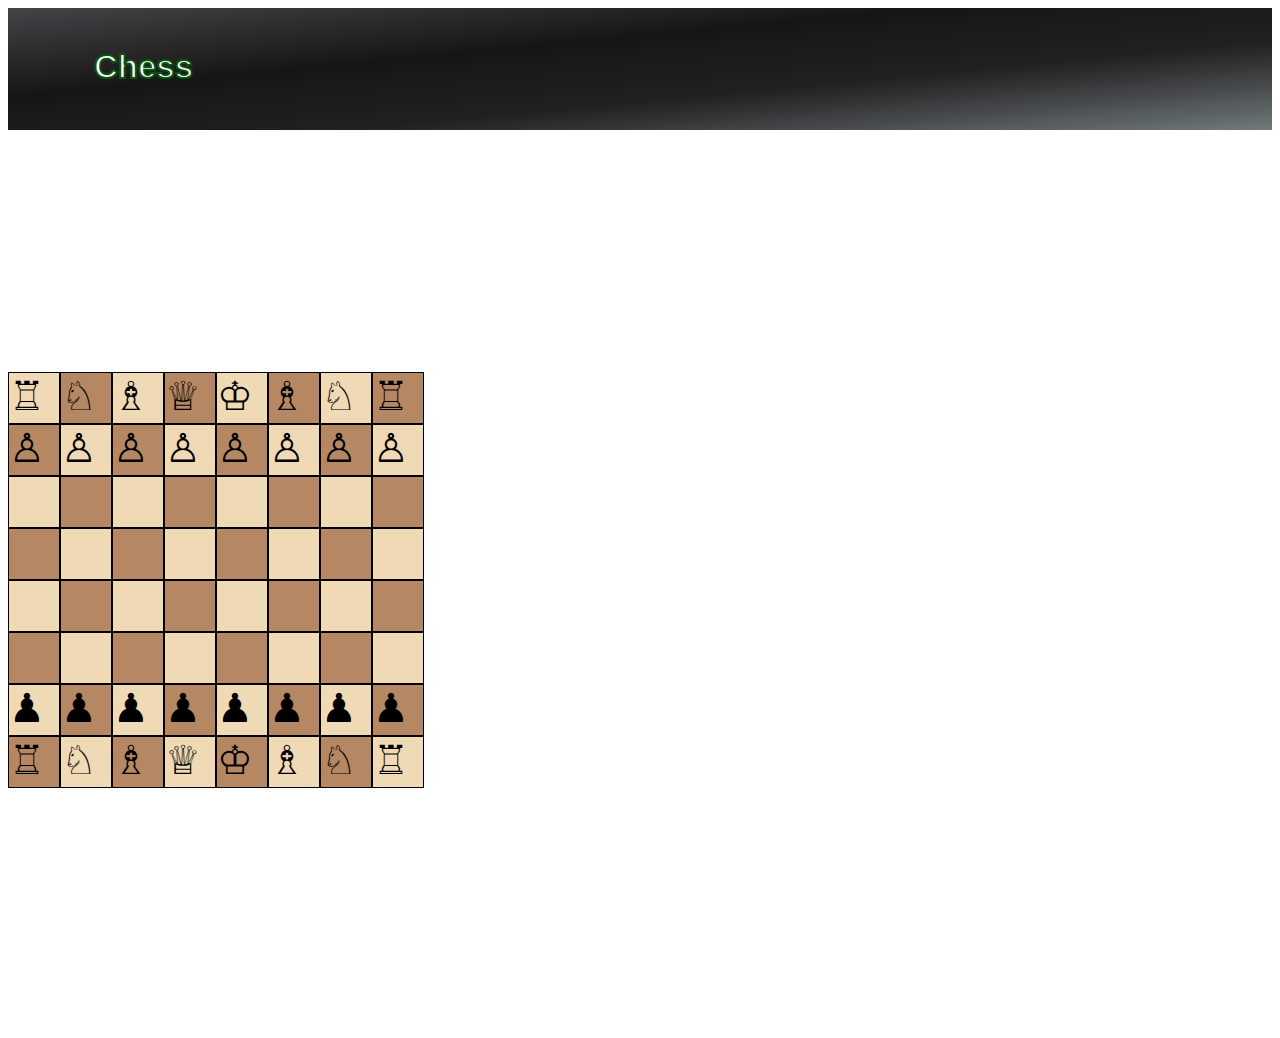
<file: V1/index.html>
<!DOCTYPE html>
<html lang="en">

<head>
    <meta charset="UTF-8">
    <meta http-equiv="X-UA-Compatible" content="IE=edge">
    <meta name="viewport" content="width=device-width, initial-scale=1.0">
    <title>Xadrez</title>
    <link rel="stylesheet" href="style.css">
</head>

<body>
    <header>
        <h1 class="titulo">Chess</h1>
    </header>
    <div class="container">
        <div class="row">
            <div class="col-8 offset-2">
                <div class="row">
                    <div class="col square white" onclick="handlePieceClick(this)">
                        <span class="piece" data-piece="♜">&#9814;</span>
                    </div>
                    <div class="col square black" onclick="handlePieceClick(this)">
                        <span class="piece" data-piece="♞">&#9816;</span>
                    </div>
                    <div class="col square white" onclick="handlePieceClick(this)">
                        <span class="piece" data-piece="♝">&#9815;</span>
                    </div>
                    <div class="col square black" onclick="handlePieceClick(this)">
                        <span class="piece" data-piece="♛">&#9813;</span>
                    </div>
                    <div class="col square white" onclick="handlePieceClick(this)">
                        <span class="piece" data-piece="♚">&#9812;</span>
                    </div>
                    <div class="col square black" onclick="handlePieceClick(this)">
                        <span class="piece" data-piece="♝">&#9815;</span>
                    </div>
                    <div class="col square white" onclick="handlePieceClick(this)">
                        <span class="piece" data-piece="♞">&#9816;</span>
                    </div>
                    <div class="col square black" onclick="handlePieceClick(this)">
                        <span class="piece" data-piece="♜">&#9814;</span>
                    </div>
                </div>
                <div class="row">
                    <div class="col square black" onclick="handlePieceClick(this)">
                        <span class="piece" data-piece="♟">&#9817;</span>
                    </div>
                    <div class="col square white" onclick="handlePieceClick(this)">
                        <span class="piece" data-piece="♟">&#9817;</span>
                    </div>
                    <div class="col square black" onclick="handlePieceClick(this)">
                        <span class="piece" data-piece="♟">&#9817;</span>
                    </div>
                    <div class="col square white" onclick="handlePieceClick(this)">
                        <span class="piece" data-piece="♟">&#9817;</span>
                    </div>
                    <div class="col square black" onclick="handlePieceClick(this)">
                        <span class="piece" data-piece="♟">&#9817;</span>
                    </div>
                    <div class="col square white" onclick="handlePieceClick(this)">
                        <span class="piece" data-piece="♟">&#9817;</span>
                    </div>
                    <div class="col square black" onclick="handlePieceClick(this)">
                        <span class="piece" data-piece="♟">&#9817;</span>
                    </div>
                    <div class="col square white" onclick="handlePieceClick(this)">
                        <span class="piece" data-piece="♟">&#9817;</span>
                    </div>
                </div>
                <div class="row">
                    <div class="col square white" onclick="handlePieceClick(this)"></div>
                    <div class="col square black" onclick="handlePieceClick(this)"></div>
                    <div class="col square white" onclick="handlePieceClick(this)"></div>
                    <div class="col square black" onclick="handlePieceClick(this)"></div>
                    <div class="col square white" onclick="handlePieceClick(this)"></div>
                    <div class="col square black" onclick="handlePieceClick(this)"></div>
                    <div class="col square white" onclick="handlePieceClick(this)"></div>
                    <div class="col square black" onclick="handlePieceClick(this)"></div>
                </div>
                <div class="row">
                    <div class="col square black" onclick="handlePieceClick(this)"></div>
                    <div class="col square white" onclick="handlePieceClick(this)"></div>
                    <div class="col square black" onclick="handlePieceClick(this)"></div>
                    <div class="col square white" onclick="handlePieceClick(this)"></div>
                    <div class="col square black" onclick="handlePieceClick(this)"></div>
                    <div class="col square white" onclick="handlePieceClick(this)"></div>
                    <div class="col square black" onclick="handlePieceClick(this)"></div>
                    <div class="col square white" onclick="handlePieceClick(this)"></div>
                </div>
                <div class="row">
                    <div class="col square white" onclick="handlePieceClick(this)"></div>
                    <div class="col square black" onclick="handlePieceClick(this)"></div>
                    <div class="col square white" onclick="handlePieceClick(this)"></div>
                    <div class="col square black" onclick="handlePieceClick(this)"></div>
                    <div class="col square white" onclick="handlePieceClick(this)"></div>
                    <div class="col square black" onclick="handlePieceClick(this)"></div>
                    <div class="col square white" onclick="handlePieceClick(this)"></div>
                    <div class="col square black" onclick="handlePieceClick(this)"></div>
                </div>
                <div class="row">
                    <div class="col square black" onclick="handlePieceClick(this)"></div>
                    <div class="col square white" onclick="handlePieceClick(this)"></div>
                    <div class="col square black" onclick="handlePieceClick(this)"></div>
                    <div class="col square white" onclick="handlePieceClick(this)"></div>
                    <div class="col square black" onclick="handlePieceClick(this)"></div>
                    <div class="col square white" onclick="handlePieceClick(this)"></div>
                    <div class="col square black" onclick="handlePieceClick(this)"></div>
                    <div class="col square white" onclick="handlePieceClick(this)"></div>
                </div>
                
               
                    <div class="row">
                        <div class="col square white" onclick="handlePieceClick(this)">
                            <span class="piece" data-piece="♙">&#9823;</span>
                        </div>
                        <div class="col square black" onclick="handlePieceClick(this)">
                            <span class="piece" data-piece="♙">&#9823;</span>
                        </div>
                        <div class="col square white" onclick="handlePieceClick(this)">
                            <span class="piece" data-piece="♙">&#9823;</span>
                        </div>
                        <div class="col square black" onclick="handlePieceClick(this)">
                            <span class="piece" data-piece="♙">&#9823;</span>
                        </div>
                        <div class="col square white" onclick="handlePieceClick(this)">
                            <span class="piece" data-piece="♙">&#9823;</span>
                        </div>
                        <div class="col square black" onclick="handlePieceClick(this)">
                            <span class="piece" data-piece="♙">&#9823;</span>
                        </div>
                        <div class="col square white" onclick="handlePieceClick(this)">
                            <span class="piece" data-piece="♙">&#9823;</span>
                        </div>
                        <div class="col square black" onclick="handlePieceClick(this)">
                            <span class="piece" data-piece="♙">&#9823;</span>
                        </div>
                    </div>
                <div class="row">
                    <div class="col square black" onclick="handlePieceClick(this)">
                        <span class="piece" data-piece="♖">&#9814;</span>
                    </div>
                    <div class="col square white" onclick="handlePieceClick(this)">
                        <span class="piece" data-piece="♘">&#9816;</span>
                    </div>
                    <div class="col square black" onclick="handlePieceClick(this)">
                        <span class="piece" data-piece="♗">&#9815;</span>
                    </div>
                    <div class="col square white" onclick="handlePieceClick(this)">
                        <span class="piece" data-piece="♕">&#9813;</span>
                    </div>
                    <div class="col square black" onclick="handlePieceClick(this)">
                        <span class="piece" data-piece="♔">&#9812;</span>
                    </div>
                    <div class="col square white" onclick="handlePieceClick(this)">
                        <span class="piece" data-piece="♗">&#9815;</span>
                    </div>
                    <div class="col square black" onclick="handlePieceClick(this)">
                        <span class="piece" data-piece="♘">&#9816;</span>
                    </div>
                    <div class="col square white" onclick="handlePieceClick(this)">
                        <span class="piece" data-piece="♖">&#9814;</span>
                    </div>
                </div>
            </div>
        </div>
        <script>
            let selectedPiece = null;
let selectedSquare = null;
let isWhiteTurn = true;

function handlePieceClick(square) {
    const piece = square.querySelector('.piece');

    if (selectedPiece) {
        if (square === selectedSquare) {
            // Deselecionar a peça
            square.classList.remove('selected');
            selectedPiece = null;
            selectedSquare = null;
        } else {
            const attacker = selectedPiece.getAttribute('data-piece');
            const defender = piece ? piece.getAttribute('data-piece') : null;
            if (isValidMove(attacker, defender) && isTurnValid(attacker)) {
                // Movimento válido - mover a peça
                square.innerHTML = '';
                square.appendChild(selectedPiece);
                if (defender) {
                    // Peça capturada
                    selectedSquare.innerHTML = '';
                    square.appendChild(piece);
                }
                square.classList.remove('selected');
                selectedPiece = null;
                selectedSquare = null;
                isWhiteTurn = !isWhiteTurn; // Alternar o turno
            }
        }
    } else {
        if (piece && isTurnValid(piece.getAttribute('data-piece'))) {
            // Selecionar a peça
            square.classList.add('selected');
            selectedPiece = piece;
            selectedSquare = square;
        }
    }
}

function isValidMove(attacker, defender) {
    // Implemente as regras de movimento aqui
    // Exemplo: permitir o movimento apenas se a casa de destino estiver vazia ou ocupada por uma peça adversária
    return !defender || isCaptureValid(attacker, defender);
}

function isCaptureValid(attacker, defender) {
    // Implemente as regras de captura aqui
    // Exemplo: permitir a captura apenas se o atacante for uma peça branca e o defensor for uma peça preta, e vice-versa
    return (isWhiteTurn && attacker !== defender) || (!isWhiteTurn && attacker !== defender);
}

function isTurnValid(pieceColor) {
    // Verificar se é a vez da cor da peça
    return (isWhiteTurn && pieceColor === '♙' || pieceColor === '♖' || pieceColor === '♘' || pieceColor === '♗' || pieceColor === '♕' || pieceColor === '♔') ||
        (!isWhiteTurn && pieceColor === '♟' || pieceColor === '♜' || pieceColor === '♞' || pieceColor === '♝' || pieceColor === '♛' || pieceColor === '♚');
}

</script>
    </div>
</body>

</html>
</file>
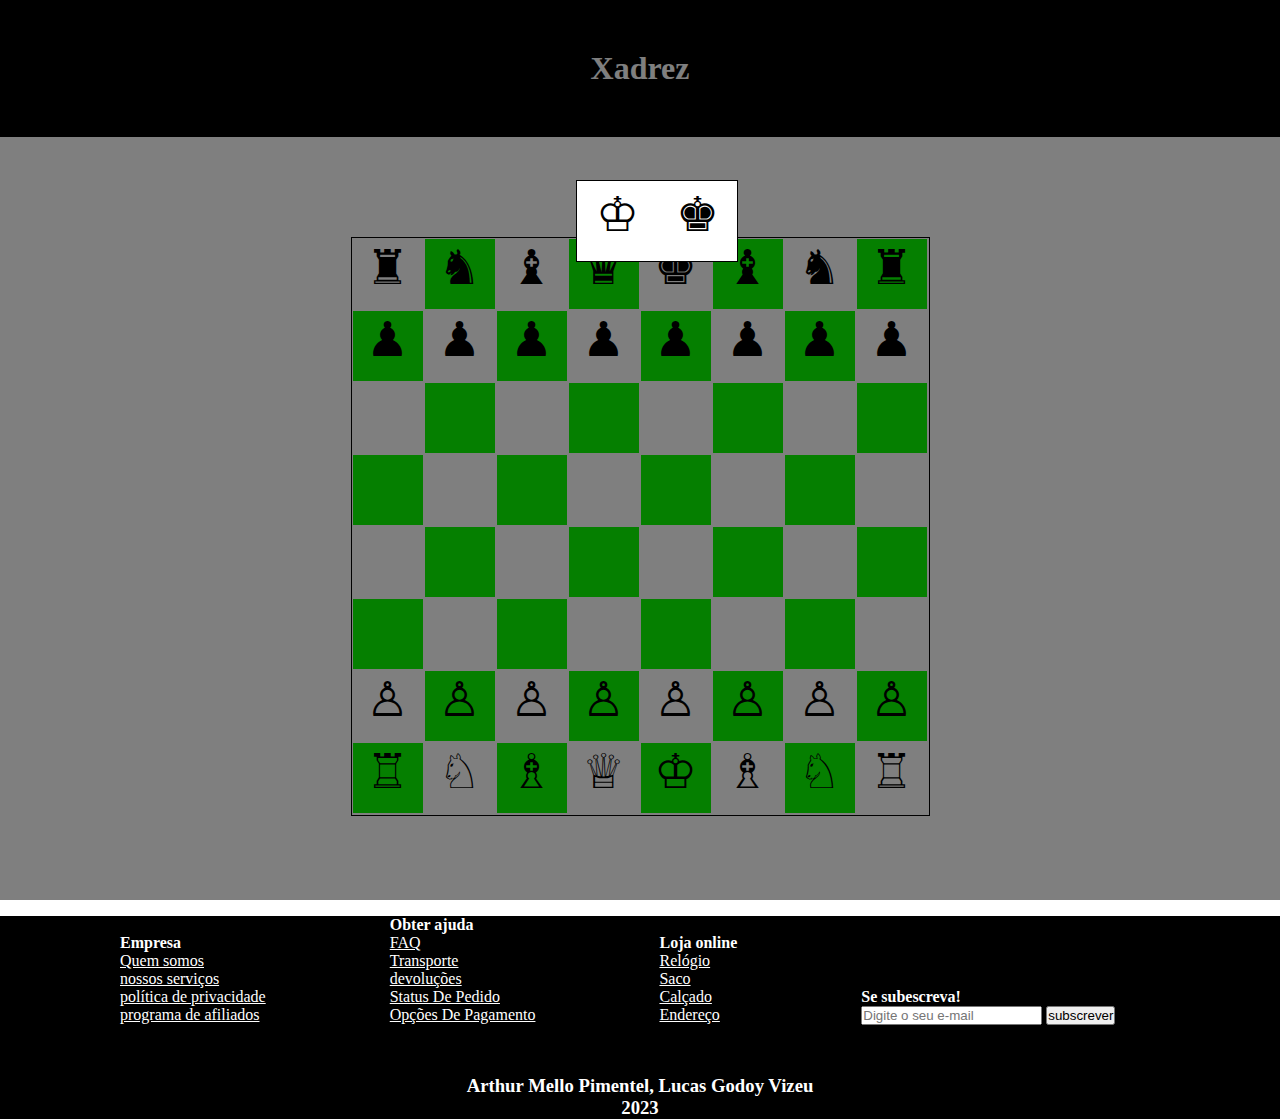
<file: V2/index.html>
<!DOCTYPE html>
<html lang="en">

<head>
    <meta charset="UTF-8">
    <meta name="viewport" content="width=device-width, initial-scale=1.0">
    <title>Document</title>
    <link rel="stylesheet" href="style.css">
</head>

<body>
    <header><h1>
        Xadrez
    </h1></header>

<div class="xadrez">
    <body onload="inicia_jogo();" >
        <div id="fundo"></div>
        <div id="escolhecor-inicio" class="escolhe">
            <div onclick="escolhecor_incio('branco');">&#9812;</div>
            <div onclick="escolhecor_incio('preto');">&#9818;</div>
        </div>
        <div id="escolhebranco" class="escolhe">
            <div onclick="escolhe('rainha','branco');">&#9813;</div>
            <div onclick="escolhe('torre','branco');">&#9814;</div>
            <div onclick="escolhe('cavalo','brano');">&#9816;</div>
            <div onclick="escolhe('bispo','branco');">&#9815;</div>
        </div>
        <div id="escolhepreto" class="escolhe">
            <div onclick="escolhe('rainha','preto');">&#9819;</div>
            <div onclick="escolhe('torre','preto');">&#9820;</div>
            <div onclick="escolhe('cavalo','preto');">&#9822;</div>
            <div onclick="escolhe('bispo','preto');">&#9821;</div>
        </div>

        <div id="tabuleiro">
            <div id="t11" onclick="seleciona(1,1);"></div>
            <div id="t12" onclick="seleciona(1,2);"></div>
            <div id="t13" onclick="seleciona(1,3);"></div>
            <div id="t14" onclick="seleciona(1,4);"></div>
            <div id="t15" onclick="seleciona(1,5);"></div>
            <div id="t16" onclick="seleciona(1,6);"></div>
            <div id="t17" onclick="seleciona(1,7);"></div>
            <div id="t18" onclick="seleciona(1,8);"></div>

            <div id="t21" onclick="seleciona(2,1);"></div>
            <div id="t22" onclick="seleciona(2,2);"></div>
            <div id="t23" onclick="seleciona(2,3);"></div>
            <div id="t24" onclick="seleciona(2,4);"></div>
            <div id="t25" onclick="seleciona(2,5);"></div>
            <div id="t26" onclick="seleciona(2,6);"></div>
            <div id="t27" onclick="seleciona(2,7);"></div>
            <div id="t28" onclick="seleciona(2,8);"></div>

            <div id="t31" onclick="seleciona(3,1);"></div>
            <div id="t32" onclick="seleciona(3,2);"></div>
            <div id="t33" onclick="seleciona(3,3);"></div>
            <div id="t34" onclick="seleciona(3,4);"></div>
            <div id="t35" onclick="seleciona(3,5);"></div>
            <div id="t36" onclick="seleciona(3,6);"></div>
            <div id="t37" onclick="seleciona(3,7);"></div>
            <div id="t38" onclick="seleciona(3,8);"></div>

            <div id="t41" onclick="seleciona(4,1);"></div>
            <div id="t42" onclick="seleciona(4,2);"></div>
            <div id="t43" onclick="seleciona(4,3);"></div>
            <div id="t44" onclick="seleciona(4,4);"></div>
            <div id="t45" onclick="seleciona(4,5);"></div>
            <div id="t46" onclick="seleciona(4,6);"></div>
            <div id="t47" onclick="seleciona(4,7);"></div>
            <div id="t48" onclick="seleciona(4,8);"></div>

            <div id="t51" onclick="seleciona(5,1);"></div>
            <div id="t52" onclick="seleciona(5,2);"></div>
            <div id="t53" onclick="seleciona(5,3);"></div>
            <div id="t54" onclick="seleciona(5,4);"></div>
            <div id="t55" onclick="seleciona(5,5);"></div>
            <div id="t56" onclick="seleciona(5,6);"></div>
            <div id="t57" onclick="seleciona(5,7);"></div>
            <div id="t58" onclick="seleciona(5,8);"></div>

            <div id="t61" onclick="seleciona(6,1);"></div>
            <div id="t62" onclick="seleciona(6,2);"></div>
            <div id="t63" onclick="seleciona(6,3);"></div>
            <div id="t64" onclick="seleciona(6,4);"></div>
            <div id="t65" onclick="seleciona(6,5);"></div>
            <div id="t66" onclick="seleciona(6,6);"></div>
            <div id="t67" onclick="seleciona(6,7);"></div>
            <div id="t68" onclick="seleciona(6,8);"></div>

            <div id="t71" onclick="seleciona(7,1);"></div>
            <div id="t72" onclick="seleciona(7,2);"></div>
            <div id="t73" onclick="seleciona(7,3);"></div>
            <div id="t74" onclick="seleciona(7,4);"></div>
            <div id="t75" onclick="seleciona(7,5);"></div>
            <div id="t76" onclick="seleciona(7,6);"></div>
            <div id="t77" onclick="seleciona(7,7);"></div>
            <div id="t78" onclick="seleciona(7,8);"></div>

            <div id="t81" onclick="seleciona(8,1);"></div>
            <div id="t82" onclick="seleciona(8,2);"></div>
            <div id="t83" onclick="seleciona(8,3);"></div>
            <div id="t84" onclick="seleciona(8,4);"></div>
            <div id="t85" onclick="seleciona(8,5);"></div>
            <div id="t86" onclick="seleciona(8,6);"></div>
            <div id="t87" onclick="seleciona(8,7);"></div>
            <div id="t88" onclick="seleciona(8,8);"></div>

        </div>
    </body>
</div>
    <footer>
        <div class="container-footer">
            <div class="row-footer">
                <div class="footer-col">
                    <h4>Empresa</h4>
                    <ul>
                        <li><a href="#"> Quem somos </a></li>
                        <li><a href=""> nossos serviços </a></li>
                        <li><a href=""> política de privacidade </a></li>
                        <li><a href=""> programa de afiliados</a></li>
                    </ul>
                </div>
          
                <div class="footer-col">
                    <h4>Obter ajuda</h4>
                    <ul>
                        <li><a href="#">FAQ</a></li>
                        <li><a href="#">Transporte</a></li>
                        <li><a href="#">devoluções</a></li>
                        <li><a href="#">Status De Pedido</a></li>
                        <li><a href="#">Opções De Pagamento</a></li>
                    </ul>
                </div>
               
                <div class="footer-col">
                    <h4>Loja online</h4>
                    <ul>
                        <li><a href="#">Relógio</a></li>
                        <li><a href="#">Saco</a></li>
                        <li><a href="#">Calçado</a></li>
                        <li><a href="#">Endereço</a></li>
                    </ul>
                </div>
            
                <div class="footer-col">
                    <h4>Se subescreva!</h4>
                    <div class="form-sub">
                        <form>
                            <input type="email" placeholder="Digite o seu e-mail" required>
                            <button>subscrever</button>
                        </form>
                    </div>

                    <div class="medias-socias">
                        <a href="#"> <i class="fa fa-facebook"></i> </a>
                        <a href="#"> <i class="fa fa-instagram"></i> </a>
                        <a href="#"> <i class="fa fa-twitter"></i> </a>
                        <a href="#"> <i class="fa fa-linkedin"></i> </a>
                    </div>

                </div>
               
            </div>
        </div>
        
        <h3>
            Arthur Mello Pimentel, Lucas Godoy Vizeu <br>
            2023
        </h3>
    </footer>
</html>

<script src="script.js"></script>
</body>

</html>
</file>
<file: V1/style.css>
.board {
    display: flex;
    flex-wrap: wrap;
    width: 400px;
    
}

span {
    width: 50px !important;
    height: 50px !important;
}

.row {
    display: flex;
    width: 100%;
}

.square {
    width: 50px;
    height: 50px;
    border: 1px solid black;
}

.white {
    background-color: #f0d9b5;
}

.black {
    background-color: #b58863;
}

.container {
        height: 100vh;
        width: 100vh;
        display: flex;
        justify-content: center;
        align-items: center;
}


header {
    height: auto;
    display: flex;
    flex-direction: row;
    justify-content: space-between;
    background-image: linear-gradient(to right bottom, #434549, #39383b, #2e2c2e, #232121, #171616, #1b1a1a, #1e1d1e, #212122, #343537, #484b4d, #5c6264, #727a7a);
    height: 90px;
    padding: 1em;
    font-family: 'Lucida Sans', 'Lucida Sans Regular', 'Lucida Grande', 'Lucida Sans Unicode', Geneva, Verdana, sans-serif;
}

.titulo {
    margin-top: 24px;
    margin-right: auto;
    margin-left: 70px;
    color: rgb(255, 255, 255);
    -webkit-text-stroke: 2px rgb(9, 82, 15);
    font-size: 33px;
}

.piece {
    
    top: 50%;
    left: 50%;
    transform: translate(-50%, -50%);
    font-size: 40px;
}
</file>
<file: V2/style.css>
@charset "utf-8";

/* CSS Document */
*{
    margin: 0;
    padding: 0;
}
.borda {
    border: #F00;
}

.tabPreto {
    background: #03C;
}


/* TABULEIRO*/

#tabuleiro {
    width: 577px;
    height: 577px;
    border: #000 solid 1px;
    margin: auto;
}

#tabuleiro div {
    width: 70px;
    height: 70px;
    float: left;
    margin: 1px;
    font-size: 48px;
    text-align: center;
}

#t11,
#t13,
#t15,
#t17,
#t22,
#t24,
#t26,
#t28,
#t31,
#t33,
#t35,
#t37,
#t42,
#t44,
#t46,
#t48,
#t51,
#t53,
#t55,
#t57,
#t62,
#t64,
#t66,
#t68,
#t71,
#t73,
#t75,
#t77,
#t82,
#t84,
#t86,
#t88 {
    background-color: #FFF;
}

#t12,
#t14,
#t16,
#t18,
#t21,
#t23,
#t25,
#t27,
#t32,
#t34,
#t36,
#t38,
#t41,
#t43,
#t45,
#t47,
#t52,
#t54,
#t56,
#t58,
#t61,
#t63,
#t65,
#t67,
#t72,
#t74,
#t76,
#t78,
#t81,
#t83,
#t85,
#t87 {
    background-color: #0aff01;
}

div {
    cursor: pointer;
}

#fundo {
    background: #000;
    position: fixed;
    width: 100%;
    height: 100%;
    z-index: 999;
    top: 0;
    left: 0;
    opacity: 0.50;
    -moz-opacity: 0.50;
    filter: alpha(opacity=50);
}

.escolhe {
    position: fixed;
    top: 20%;
    left: 40%;
    display: none;
    z-index: 1000;
    background: #FFF;
    border: #000 solid 1px;
}

.escolhe div {
    width: 70px;
    height: 70px;
    float: left;
    margin: 1px;
    font-size: 48px;
    text-align: center;
    float: left;
    margin: 5px;
}

#escolhecor-inicio {
    display: block;
    left: 45%;
}


header{
    width: 100%;
    background-color: #000;
    text-align: center;
}

header h1{
    color: white;
    padding: 50px;
}
footer{
    width: 100%;
    background-color: black;
}

.footer-col{
    display: inline-block;
    margin-left:120px;
}
h4{
    color: white;
}

h3{
    text-align: center;
    color: white;
    margin-top: 50px;
}

a{
    color: white;
}

.xadrez{
    margin-top: 100px;
    margin-bottom: 100px;
}
</file>
